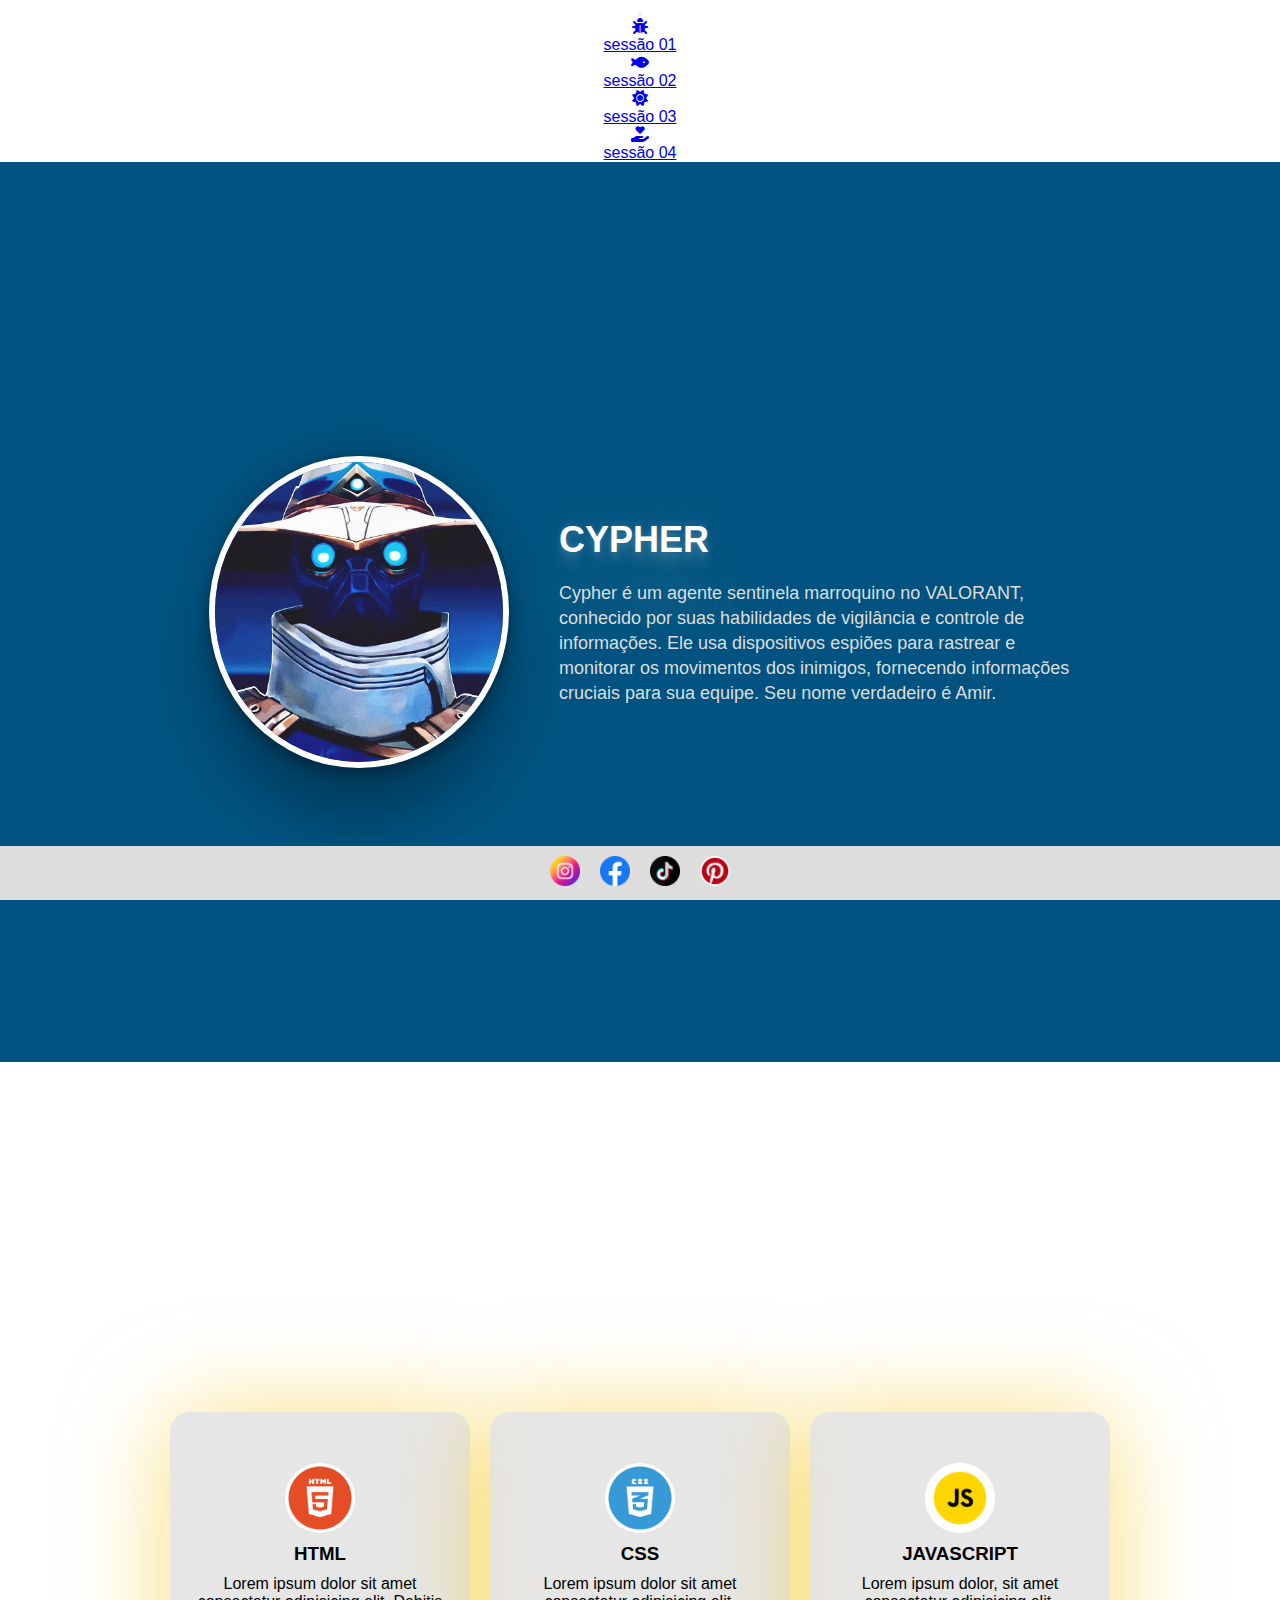
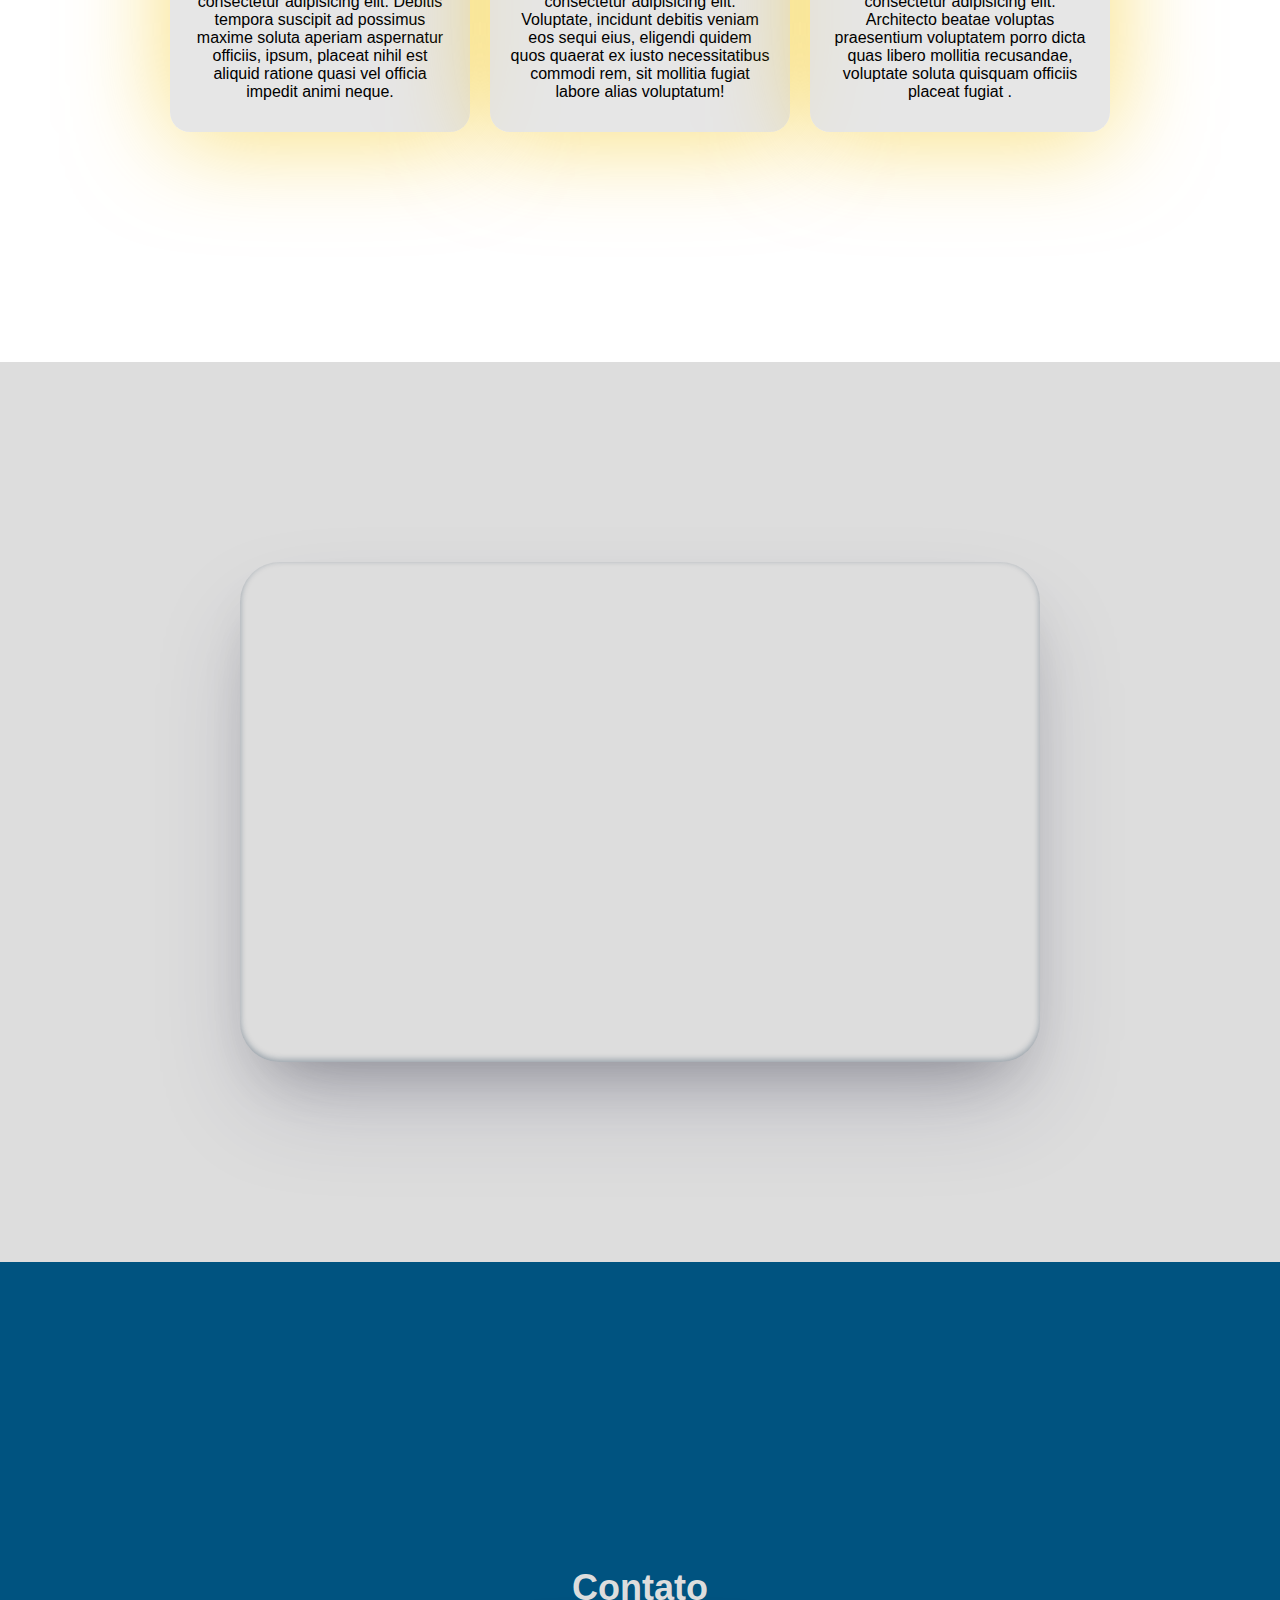
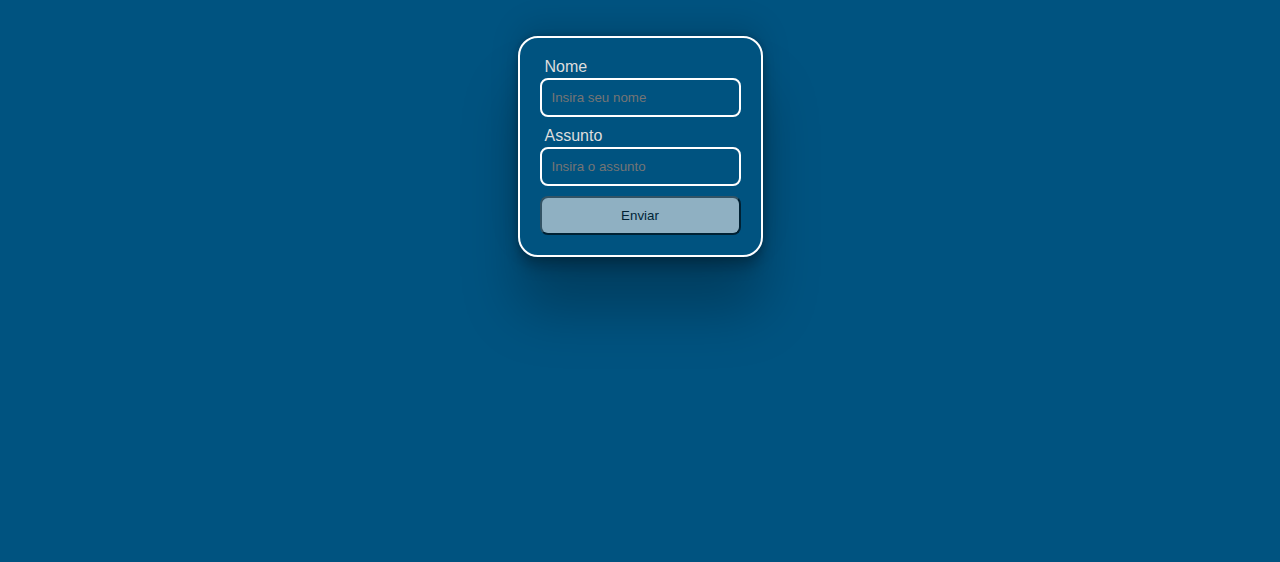
<file: landingPage/index.html>
<!DOCTYPE html>
<html lang="en">

<head>
    <meta charset="UTF-8">
    <meta name="viewport" content="width=device-width, initial-scale=1.0">
    <title>Valorant</title>
    <link rel="stylesheet" href="style.css">
    <link rel="stylesheet" href="https://cdnjs.cloudflare.com/ajax/libs/font-awesome/6.7.2/css/all.min.css"
        crossorigin="anonymous">
    <link href="https://cdn.jsdelivr.net/npm/bootstrap@5.0.2/dist/css/bootstrap.min.css" rel="stylesheet"
        integrity="sha384-EVSTQN3/azprG1Anm3QDgpJLIm9Nao0Yz1ztcQTwFspd3yD65VohhpuuCOmLASjC" crossorigin="anonymous">
    <script src="https://cdn.jsdelivr.net/npm/bootstrap@5.0.2/dist/js/bootstrap.bundle.min.js"
        integrity="sha384-MrcW6ZMFYlzcLA8Nl+NtUVF0sA7MsXsP1UyJoMp4YLEuNSfAP+JcXn/tWtIaxVXM"
        crossorigin="anonymous"></script>
</head>

<body>
    <!-- <nav>
        <a href="#s1"><i class="fa-solid fa-bug"></i>
            <p>sessão 01</p>
        </a>
        <a href="#s2"><i class="fa-solid fa-fish"></i>
            <p>sessão 02</p>
        </a>
        <a href="#s3"><i class="fa-solid fa-sun"></i>
            <p>sessão 03</p>
        </a>
        <a href="#s4"><i class="fa-solid fa-hand-holding-heart"></i>
            <p>sessão 04</p>
        </a>
    </nav> -->
    <nav class="navbar navbar-expand-lg navbar-light bg-light fixed-top">
        <div class="container-fluid">
            <button class="navbar-toggler" type="button" data-bs-toggle="collapse" data-bs-target="#navbarNavAltMarkup"
                aria-controls="navbarNavAltMarkup" aria-expanded="false" aria-label="Toggle navigation">
                <span class="navbar-toggler-icon"></span>
            </button>
            <div class="collapse navbar-collapse" id="navbarNavAltMarkup">
                <div class="navbar-nav">
                    <a class="nav-link" href="#s1"><i class="fa-solid fa-bug"></i>
                        <p>sessão 01</p>
                    </a>
                    <a class="nav-link"  href="#s2"><i class="fa-solid fa-fish"></i>
                        <p>sessão 02</p>
                    </a>
                    <a class="nav-link"  href="#s3"><i class="fa-solid fa-sun"></i>
                        <p>sessão 03</p>
                    </a>
                    <a class="nav-link"  href="#s4"><i class="fa-solid fa-hand-holding-heart"></i>
                        <p>sessão 04</p>
                    </a>
                </div>
            </div>
        </div>
    </nav>
    <main>
        <section id="s1">
            <div class="wrap-img">
                <img class="img-s1" src="./images/cypher.jpg" alt="Imagem exemplo">
            </div>
            <div class="wrap-words">
                <h2>CYPHER</h2>
                <p>Cypher é um agente sentinela marroquino no VALORANT, conhecido por suas habilidades de vigilância e
                    controle de informações. Ele usa dispositivos espiões para rastrear e monitorar os movimentos dos
                    inimigos, fornecendo informações cruciais para sua equipe. Seu nome verdadeiro é Amir. </p>
            </div>
        </section>

        <section id="s2">
            <h2>Tecnologias trabalhadas</h2>
            <div class="wrap-cards">
                <div class="cardnosso">
                    <img width="70px" height="70px" src="./images/htmlLogo.webp" alt="HTML">
                    <h3>HTML</h3>
                    <p>Lorem ipsum dolor sit amet consectetur adipisicing elit. Debitis tempora suscipit ad possimus
                        maxime soluta aperiam aspernatur officiis, ipsum, placeat nihil est aliquid ratione quasi vel
                        officia impedit animi neque.</p>
                </div>
                <div class="cardnosso">
                    <img width="70px" height="70px" src="./images/cssLogo.webp" alt="CSS">
                    <h3>CSS</h3>
                    <p>Lorem ipsum dolor sit amet consectetur adipisicing elit. Voluptate, incidunt debitis veniam eos
                        sequi eius, eligendi quidem quos quaerat ex iusto necessitatibus commodi rem, sit mollitia
                        fugiat labore alias voluptatum!</p>
                </div>
                <div class="cardnosso">
                    <img width="70px" height="70px" src="./images/jsLogo.gif" alt="JAVASCRIPT">
                    <h3>JAVASCRIPT</h3>
                    <p>Lorem ipsum dolor, sit amet consectetur adipisicing elit. Architecto beatae voluptas praesentium
                        voluptatem porro dicta quas libero mollitia recusandae, voluptate soluta quisquam officiis
                        placeat fugiat .</p>
                </div>
            </div>
        </section>

        <section id="s3">
            <div class="wrap-video">
                <iframe width="100%" height="100%" class="vd"
                    src="https://www.youtube.com/embed/hhlgphVf-1g?si=gqKP8XOpL6eMCB1H" title="YouTube video player"
                    frameborder="0"
                    allow="accelerometer; autoplay; clipboard-write; encrypted-media; gyroscope; picture-in-picture; web-share"
                    referrerpolicy="strict-origin-when-cross-origin" allowfullscreen></iframe>
            </div>
        </section>

        <section id="s4">
            <h2>Contato</h2>
            <div class="formulario">
                <label for="nome">Nome</label>
                <input type="text" id="nome" placeholder="Insira seu nome">
                <label for="assunto">Assunto</label>
                <input type="text" id="assunto" placeholder="Insira o assunto">
                <button onclick="enviar()">Enviar</button>
            </div>
        </section>

    </main>

    <footer>
        <a target="_blank" href="https://instagram.com"><img width="30px" height="30px" src="./images/instagram.png"
                alt="Instagram"></a>
        <a target="_blank" href="https://instagram.com"><img width="30px" height="30px" src="./images/facebook.png"
                alt="Facebook"></a>
        <a target="_blank" href="https://tiktok.com"><img width="30px" height="30px" src="./images/tik-tok.png"
                alt="Tiktok"></a>
        <a target="_blank" href="https://pinterest.com"><img width="30px" height="30px"
                src="./images/Pinterest-logo.png" alt="Pinterest"></a>
    </footer>

    <script src="script.js"></script>
</body>

</html>
</file>
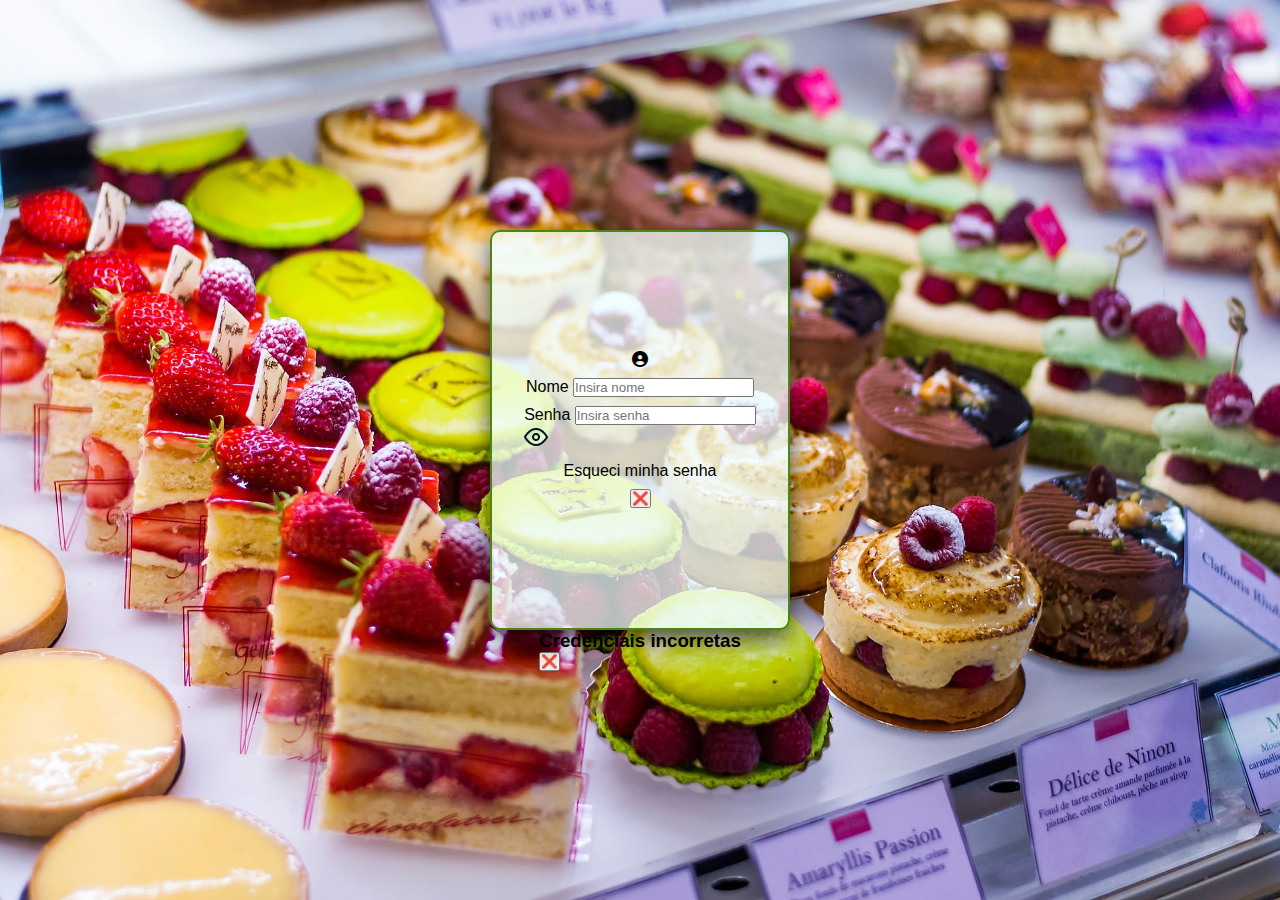
<file: login/index.html>
<!DOCTYPE html>
<html lang="en">

<head>
    <meta charset="UTF-8">
    <meta name="viewport" content="width=device-width, initial-scale=1.0">
    <title>Login</title>
    <link rel="stylesheet" href="style.css">
    <link rel="stylesheet" href="https://cdnjs.cloudflare.com/ajax/libs/font-awesome/6.7.2/css/all.min.css">

    <script src="https://code.jquery.com/jquery-3.7.1.js"
        integrity="sha256-eKhayi8LEQwp4NKxN+CfCh+3qOVUtJn3QNZ0TciWLP4=" crossorigin="anonymous"></script>
</head>

<body>
    <div class="container">
        <div class="round">
            <i class="fa-solid fa-circle-user"></i>
        </div>
        <div class="wrap-input-label">
            <label for="nome">Nome</label>
            <input type="text" id="nome" placeholder="Insira nome">
        </div>
      
        <div class="wrap-input-label">
            <label for="senha">Senha</label>
            <input type="text" id="senha" placeholder="Insira senha">
            <div onclick="showPassword()">
                <img class="eye" src="./images/eye.png" alt="Olhos" id="eye">
            </div>
        </div>
        <p>Esqueci minha senha</p>
        <button onclick="login()">❌</button>
    </div>
    <div class="error-div" id="error-modal">
        <h3>Credenciais incorretas</h3>
        <button onclick="fecharError()">❌</button>
    </div>

    <script src="script.js"></script>
</body>

</html>
</file>
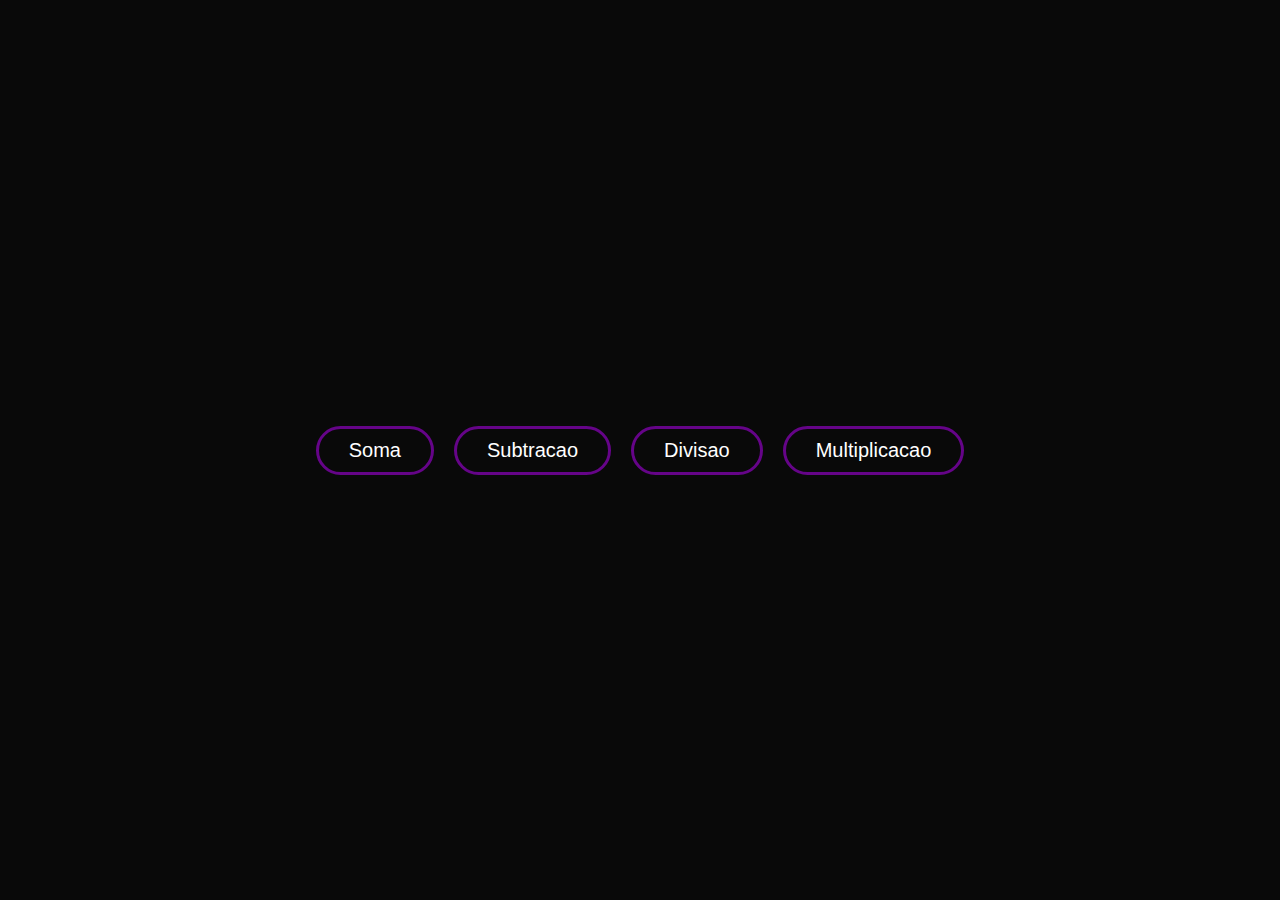
<file: primeiro/index.html>
<!DOCTYPE html>
<html lang="en">

<head>
    <meta charset="UTF-8">
    <meta name="viewport" content="width=device-width, initial-scale=1.0">
    <title>Menu</title>
    <link rel="stylesheet" href="style.css">
</head>
<body>
    <button onclick="window.location.href='soma.html'">Soma</button>
    <button onclick="window.location.href='subtracao.html'">Subtracao</button>
    <button onclick="window.location.href='divisao.html'">Divisao</button>
    <button onclick="window.location.href='multiplicacao.html'">Multiplicacao</button>
   
</body>

</html>
</file>
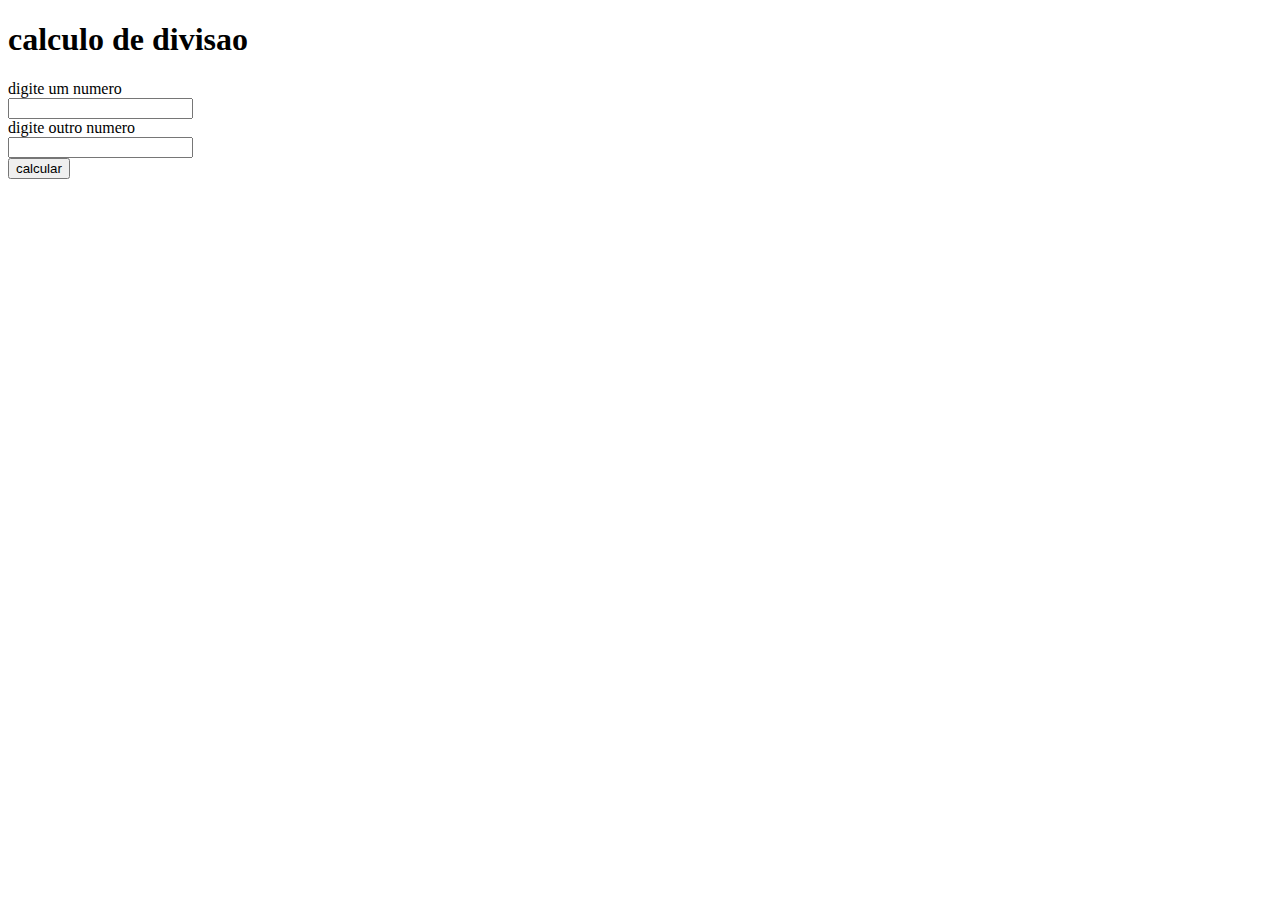
<file: primeiro/divisao.html>
<!DOCTYPE html>
<html lang="en">
<head>
    <meta charset="UTF-8">
    <meta name="viewport" content="width=device-width, initial-scale=1.0">
    <title>divisao</title>
</head>
<body>

    <h1>calculo de divisao</h1>
    <label for="n5">digite um numero</label><br>
    <input id="n5"type="number"><br>

    <label for="n6">digite outro numero</label><br>
    <input id="n6"type="number"><br>

    <button onclick="divisao()">calcular</button>
    
</body>
</html>
</file>
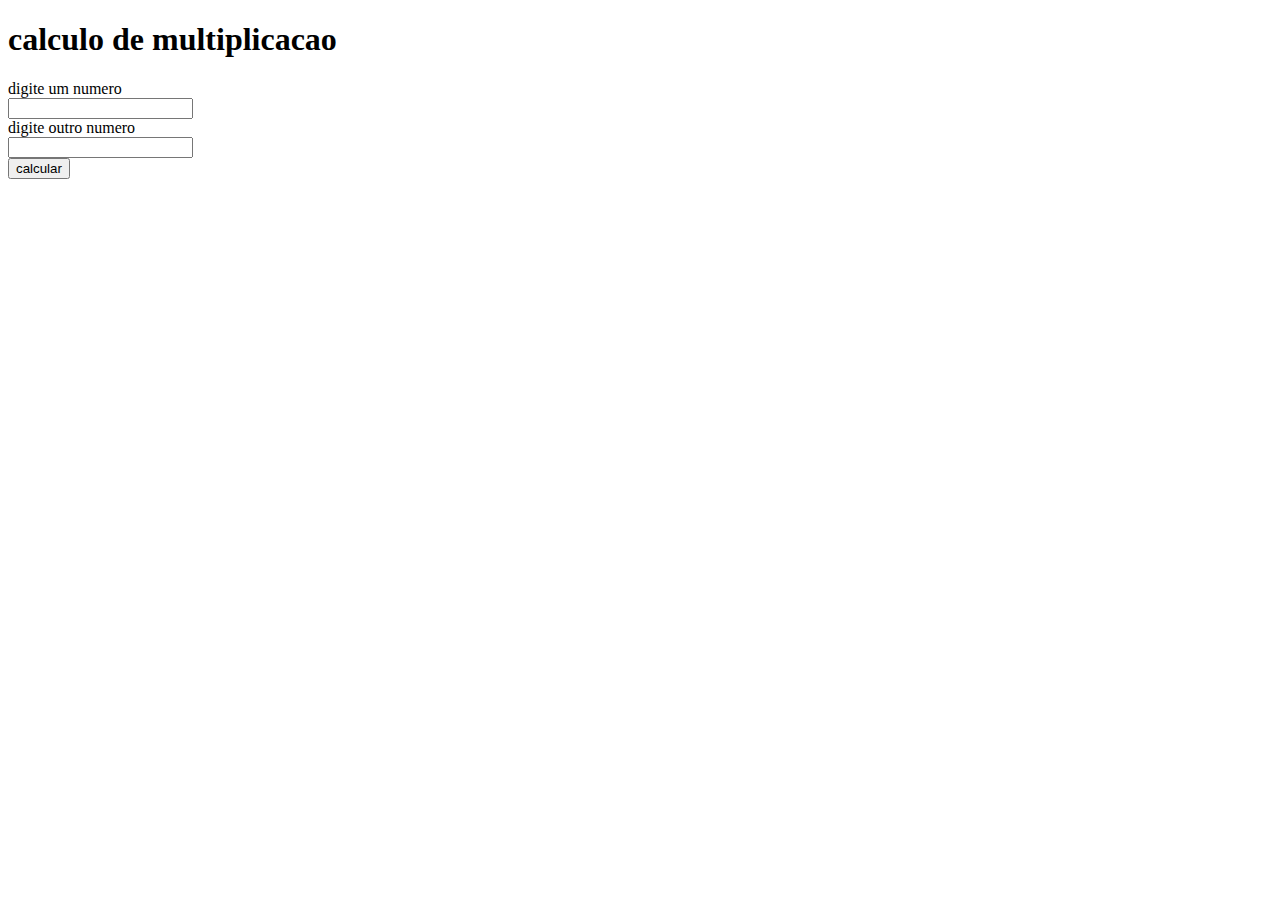
<file: primeiro/multiplicacao.html>
<!DOCTYPE html>
<html lang="en">
<head>
    <meta charset="UTF-8">
    <meta name="viewport" content="width=device-width, initial-scale=1.0">
    <title>multiplicacao</title>
</head>
<body>
    <h1>calculo de multiplicacao</h1>
    <label for="n7">digite um numero</label><br>
    <input id="n7"type="number"><br>

    <label for="n8">digite outro numero</label><br>
    <input id="n8"type="number"><br>

    <button onclick="multiplicacao()">calcular</button>
    
</body>
</html>
</file>
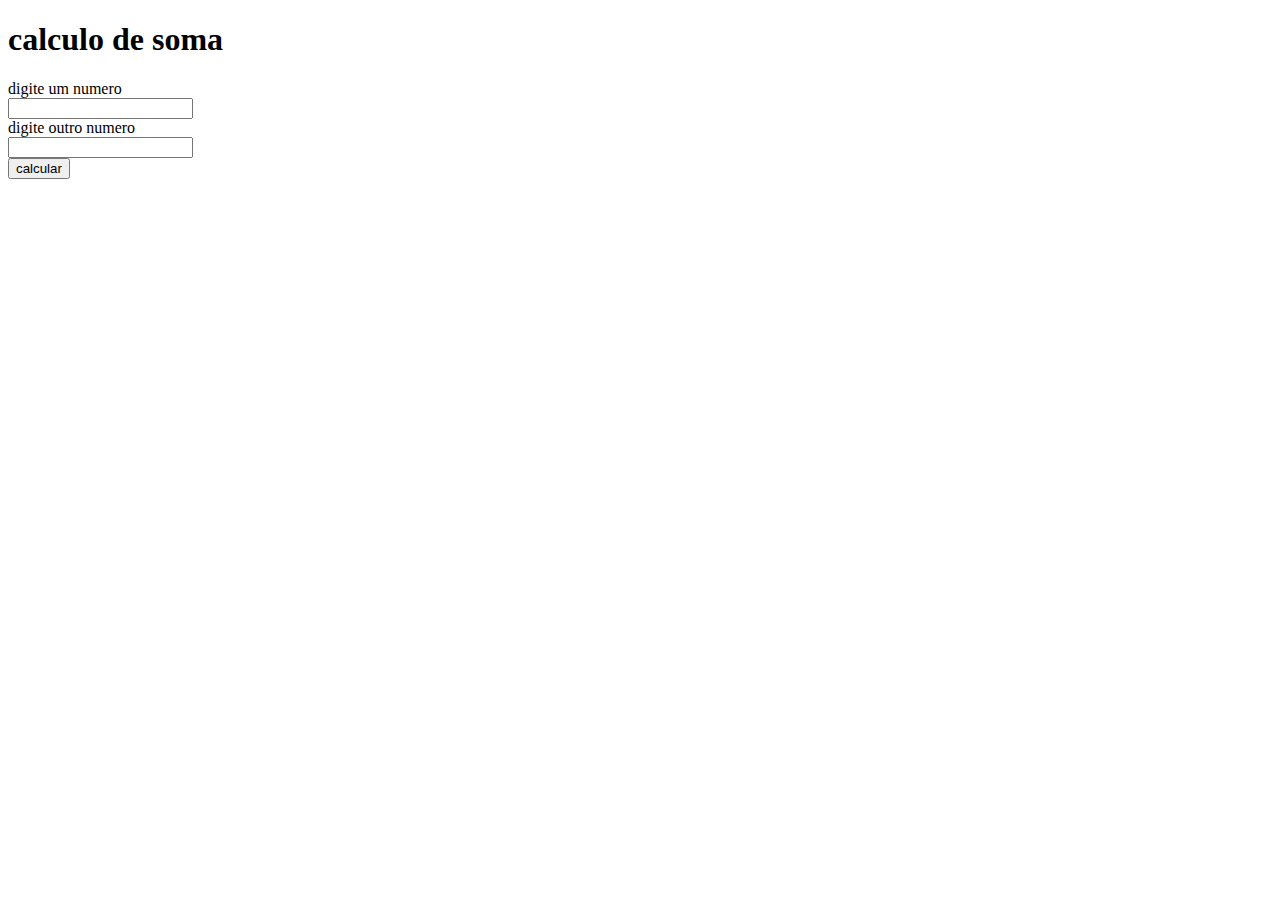
<file: primeiro/soma.html>
<!DOCTYPE html>
<html lang="en">
<head>
    <meta charset="UTF-8">
    <meta name="viewport" content="width=device-width, initial-scale=1.0">
    <title>soma</title>
</head>
<body>
    <h1>calculo de soma</h1>
    <label for="n1">digite um numero</label><br>
    <input id="n1"type="number"><br>

    <label for="n2">digite outro numero</label><br>
    <input id="n2"type="number"><br>

    <button onclick="soma()">calcular</button>
     <h2 id="resposta"></h2>

    <script src="script.js"></script>


</body>
</html>
</file>
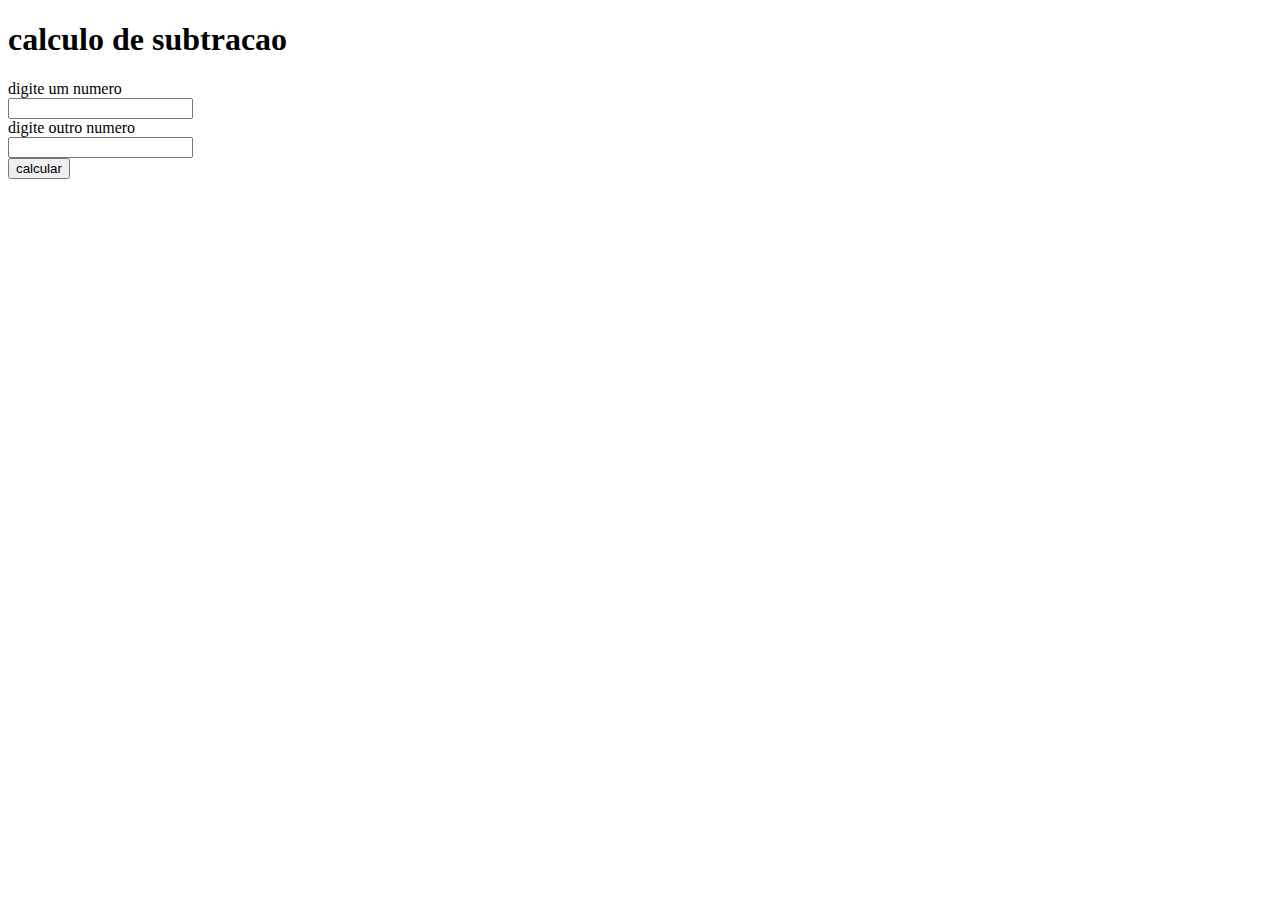
<file: primeiro/subtracao.html>
<!DOCTYPE html>
<html lang="en">
<head>
    <meta charset="UTF-8">
    <meta name="viewport" content="width=device-width, initial-scale=1.0">
    <title>subtracao</title>
</head>
<body>
    <h1>calculo de subtracao</h1>
    <label for="n3">digite um numero</label><br>
    <input id="n3" type="number"><br>

    <label for="n4">digite outro numero</label><br>
    <input id = "n4"type="number"><br>

    <button onclick="subtracao()">calcular</button>
    <h2 id="Resposta"></h2>

    <script src="script.js"></script>




</body>
</html>
</file>
<file: landingPage/style.css>
* {
    padding: 0;
    margin: 0;
    box-sizing: border-box;
    scroll-behavior: smooth;
    font-family: Arial, Helvetica, sans-serif;
}

/* nav {
    position: fixed !important;
    top: 0;
    background-color: #ddd;
    width: 100%;
    height: 80px ;
    display: flex ;
    align-items: center;
    justify-content: center;
    gap: 20px;
    box-shadow: rgba(0, 0, 0, 0.25) 0px 54px 55px, rgba(0, 0, 0, 0.12) 0px -12px 30px, rgba(0, 0, 0, 0.12) 0px 4px 6px, rgba(0, 0, 0, 0.17) 0px 12px 13px, rgba(0, 0, 0, 0.09) 0px -3px 5px;
}

nav a {
    display: flex;
    align-items: center;
    justify-content: center;
    gap: 5px;
    text-decoration: none;
    color: inherit;
    opacity: 0.6;
} 

nav a:hover {
    opacity: 1;
}
*/

nav{
    text-align: center !important;
}

#s1 {
    min-height: 100vh;
    background-color: #005380;
    display: flex;
    align-items: center;
    justify-content: center;
    gap: 50px;
}

.wrap-img {
    width: 300px;
    display: flex;
    align-items: center;
    justify-content: center;
    border-radius: 100%;
    overflow: hidden;
    border: 6px solid #fff;
    box-shadow: rgba(0, 0, 0, 0.25) 0px 54px 55px, rgba(0, 0, 0, 0.12) 0px -12px 30px, rgba(0, 0, 0, 0.12) 0px 4px 6px, rgba(0, 0, 0, 0.17) 0px 12px 13px, rgba(0, 0, 0, 0.09) 0px -3px 5px;
}

.img-s1 {
    transition: all 200ms ease-in-out;
    width: 300px;
    height: 300px;
}

.wrap-img .img-s1:hover {
    transform: scale(1.1);
}

.wrap-words {
    width: 40%;
    display: flex;
    flex-direction: column;
    align-items: left;
    justify-content: center;
}

.wrap-words h2 {
    color: #fff;
    font-size: 36px;
    text-shadow: rgba(255, 255, 255, 0.25) 0px 54px 55px, rgba(255, 255, 255, 0.12) 0px -12px 30px, rgba(255, 255, 255, 0.12) 0px 4px 6px, rgba(253, 253, 253, 0.17) 0px 12px 13px, rgba(255, 255, 255, 0.09) 0px -3px 5px;
    font-weight: bold;
}

.wrap-words p {
    color: #ddd;
    font-size: 18px;
    line-height: 25px;
    margin-top: 20px;
    font-weight: lighter;
}


#s2 {
    min-height: 100vh;
    background-image: url('./images/wp.jpeg');
    background-position: center;
    background-size: cover;
    background-attachment: fixed;
    background-repeat: no-repeat;
    display: flex;
    flex-direction: column;
    align-items: center;
    justify-content: center;
}

#s2 h2{
    color: #fff;
    font-size: 56px;
    margin-bottom: 6vh;
}

.wrap-cards{
    display: flex;
    align-items: center;
    justify-content: center;
    gap: 20px;
    padding: 20px;
    flex-wrap: wrap;
}

.cardnosso{
    background-color: #ddddddb9;
    width: 300px;
    height: 320px;
    border-radius: 20px;
    box-shadow: #f4c00387 0px 5px 100px;
    display: flex;
    align-items: center;
    justify-content: center;
    flex-direction: column;
    padding: 20px;
    gap: 10px;
    text-align: center;
}

.cardnosso:hover{
    background-color: #ffffffc2;
    box-shadow: #ffffff7c 0px 5px 100px;
    cursor: crosshair;
}

.cardnosso img{
    border-radius: 100%;
    background-color: white;
    margin-top: 20px;
}

#s3 {
    min-height: 100vh;
    background-color: #ddd;
    display: flex;
    align-items: center;
    justify-content: center;
}

.wrap-video {
    width: 800px;
    height: 500px;
}

.vd {
    border-radius: 40px;
    box-shadow: rgba(50, 50, 93, 0.25) 0px 50px 100px -20px, rgba(0, 0, 0, 0.3) 0px 30px 60px -30px, rgba(10, 37, 64, 0.35) 0px -2px 6px 0px inset;
}

#s4 {
    min-height: 100vh;
    background-color: #005380;
    display: flex;
    align-items: center;
    justify-content: center;
    flex-direction: column;
    gap: 3vh;
}

#s4 h2 {
    font-size: 36px;
    color: #ddd;
}

.formulario {
    background-color: transparent;
    padding: 20px;
    border-radius: 20px;
    box-shadow: rgba(0, 0, 0, 0.25) 0px 54px 55px, rgba(0, 0, 0, 0.12) 0px -12px 30px, rgba(0, 0, 0, 0.12) 0px 4px 6px, rgba(0, 0, 0, 0.17) 0px 12px 13px, rgba(0, 0, 0, 0.09) 0px -3px 5px;
    display: flex;
    flex-direction: column;
    align-items: left;
    justify-content: center;
    gap: 10px;
    border: 2px solid #fff;
}

.formulario label {
    margin-bottom: -8px;
    margin-left: 5px;
    color: #ddd;
}

.formulario input {
    background-color: transparent;
    border: none;
    border: 2px solid #fff;
    padding: 10px;
    border-radius: 8px;
    color: #fff;
}

.formulario button {
    padding: 10px;
    border-radius: 8px;
    opacity: 0.6;
}

.formulario button:hover {
    cursor: pointer;
    opacity: 1;
    box-shadow: rgba(0, 0, 0, 0.25) 0px 54px 55px, rgba(0, 0, 0, 0.12) 0px -12px 30px, rgba(0, 0, 0, 0.12) 0px 4px 6px, rgba(0, 0, 0, 0.17) 0px 12px 13px, rgba(0, 0, 0, 0.09) 0px -3px 5px;
}


footer {
    position: fixed;
    bottom: 0;
    width: 100%;
    display: flex;
    align-items: center;
    justify-content: center;
    padding: 10px;
    gap: 20px;
    background-color: #ddd;
}

footer a {
    transition: all 500ms ease-in-out;
}

footer a:hover {
    transform: scale(1.2) rotate(360deg);
}
</file>
<file: login/style.css>
*{
    padding: 0;
    margin: 0;
    box-sizing: border-box;
    font-family: Arial, Helvetica, sans-serif;
} 
body{
    background-image: url(./images/doces-confeitaria-assai-atacadista.jpg);
    background-repeat: no-repeat;
    background-attachment: fixed;
    background-size: cover;
    display: flex;
    flex-direction: column;
    align-items: center;
    justify-content: center;
    min-height: 100vh;
    height: auto;
}
.container{
    position: relative;
    background-color: #f0ffffbe;
    width: 300px;
    height: 400px;
    border: 2px solid  rgb(75, 133, 18);
    border-radius: 10px;
    box-shadow: #000000b2 0px 8px 24px;
    display: flex;
    flex-direction: column;
    align-items: center;
    justify-content: center;
    gap: 1vh;
}
</file>
<file: primeiro/style.css>
* {
    padding: 0;
    margin: 0;
}

body {
    background-color: #090909;
    display: flex;
    align-items: center;
    justify-content: center;
    height: 100vh;
    gap: 20px;
}

button {
    color: #fff;
    background-color: transparent;
    border: none;
    border: 3px solid #650488;
    padding: 10px 30px;
    border-radius: 999px;
    transition: 200ms all linear;
    font-size: 20px;
}

button:hover {
    cursor: pointer;
    border: 3px solid #650488;
    background-color: #650488;
    box-shadow: rgba(169, 46, 240, 0.4) -5px 5px, rgba(156, 46, 240, 0.3) -10px 10px, rgba(214, 46, 240, 0.2) -15px 15px, rgba(240, 46, 170, 0.1) -20px 20px, rgba(230, 46, 240, 0.05) -25px 25px;
}
</file>
